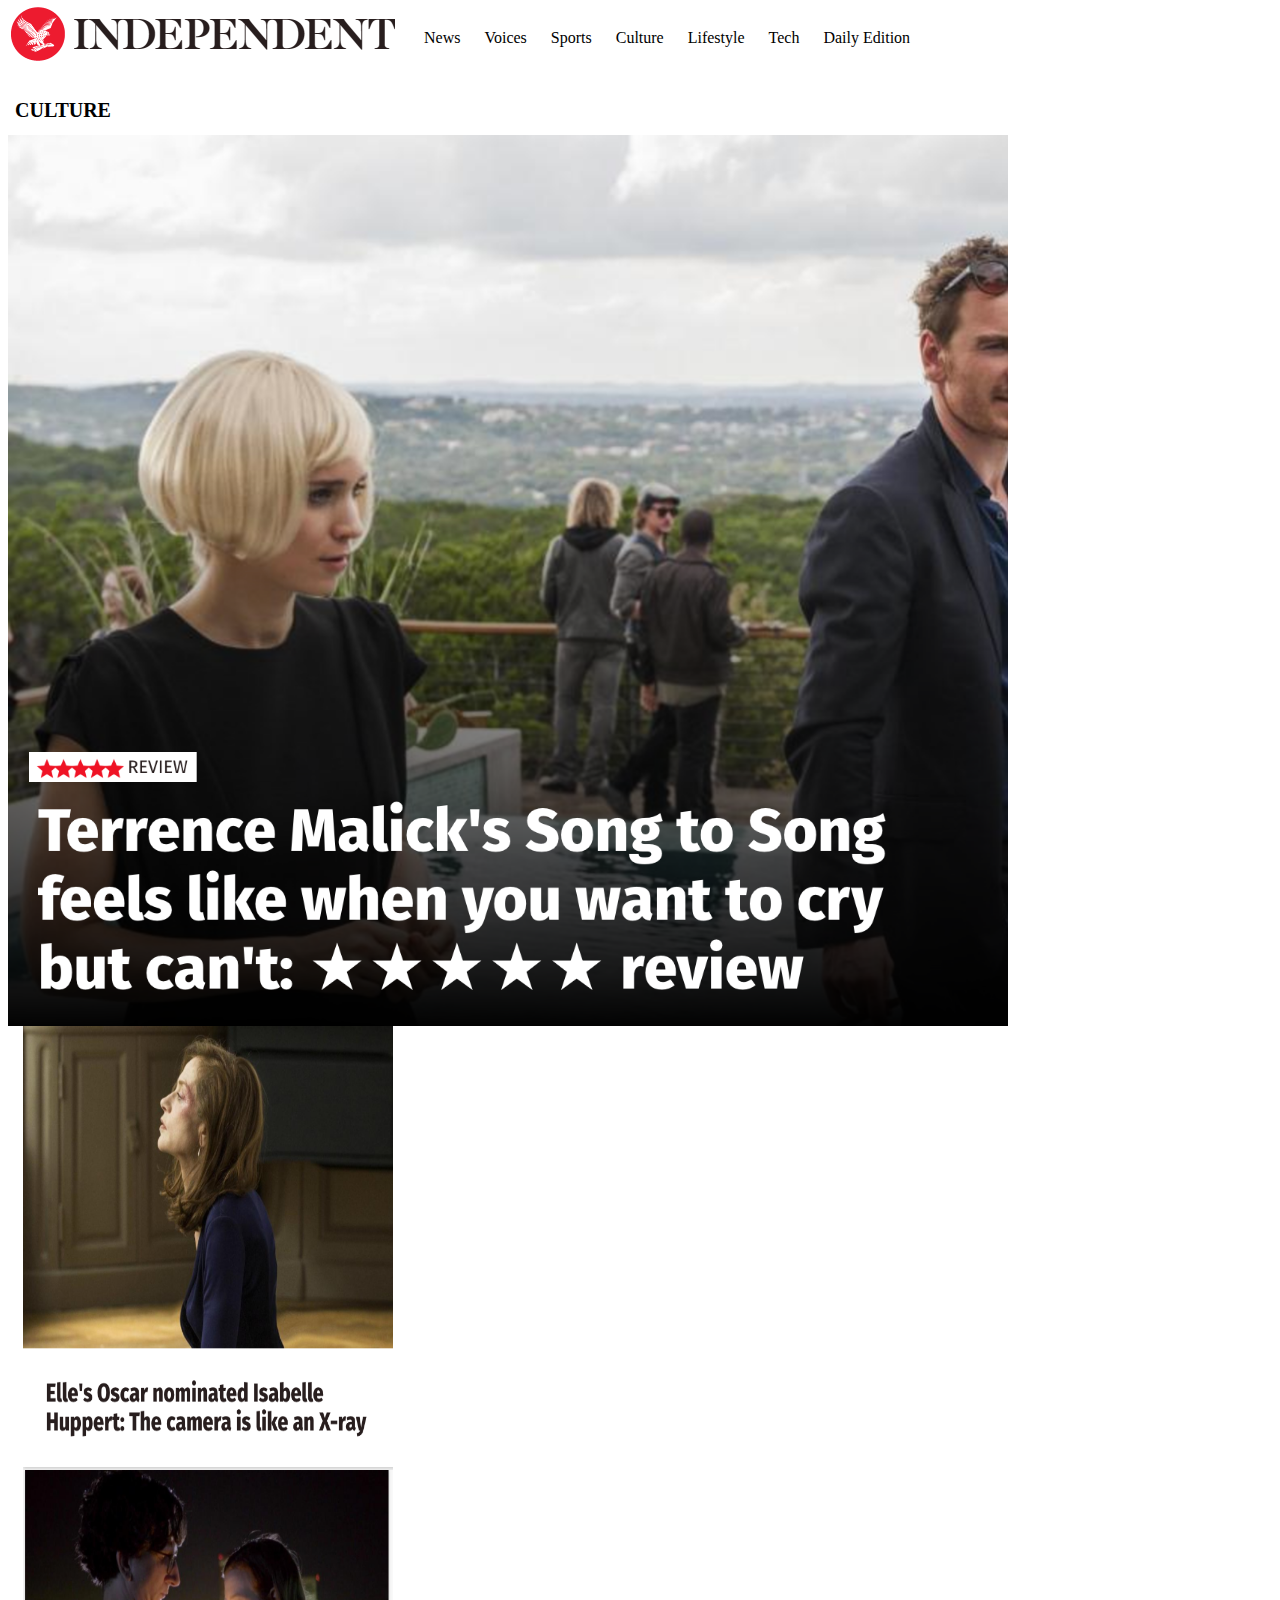
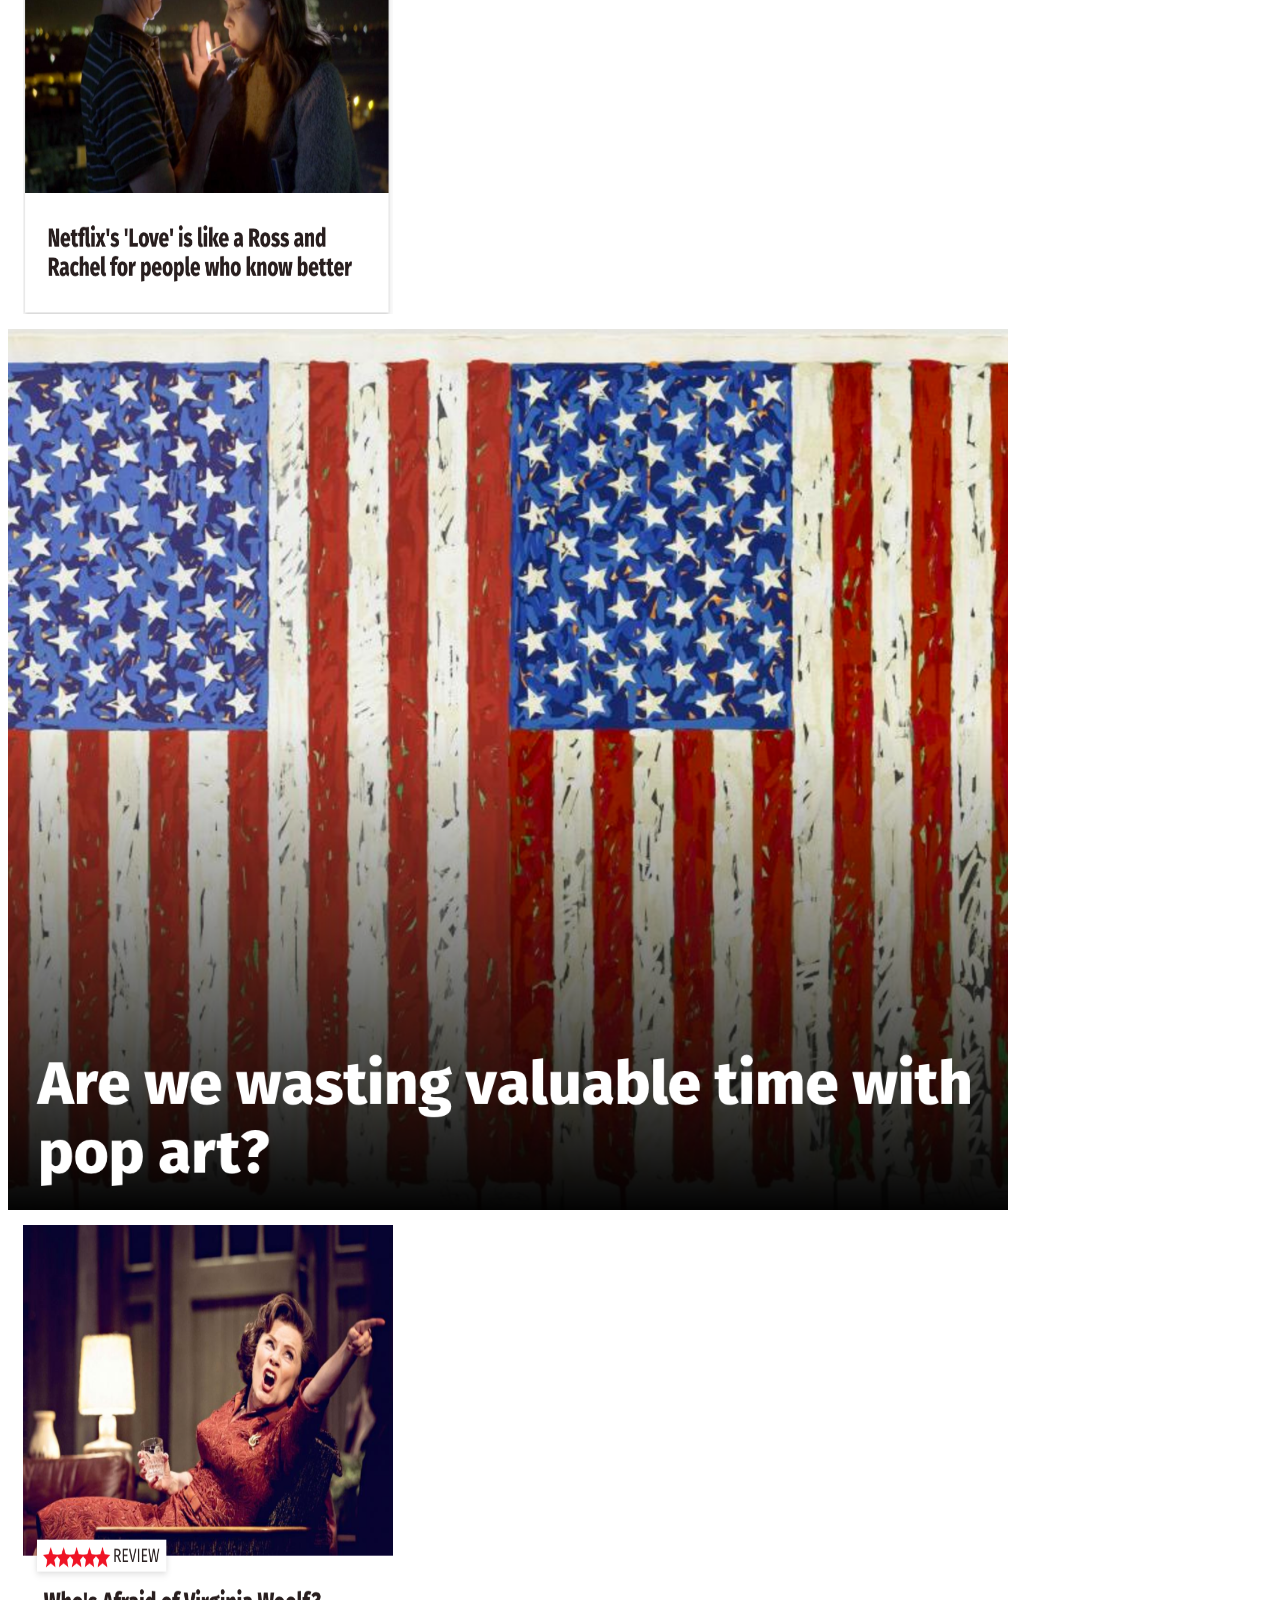
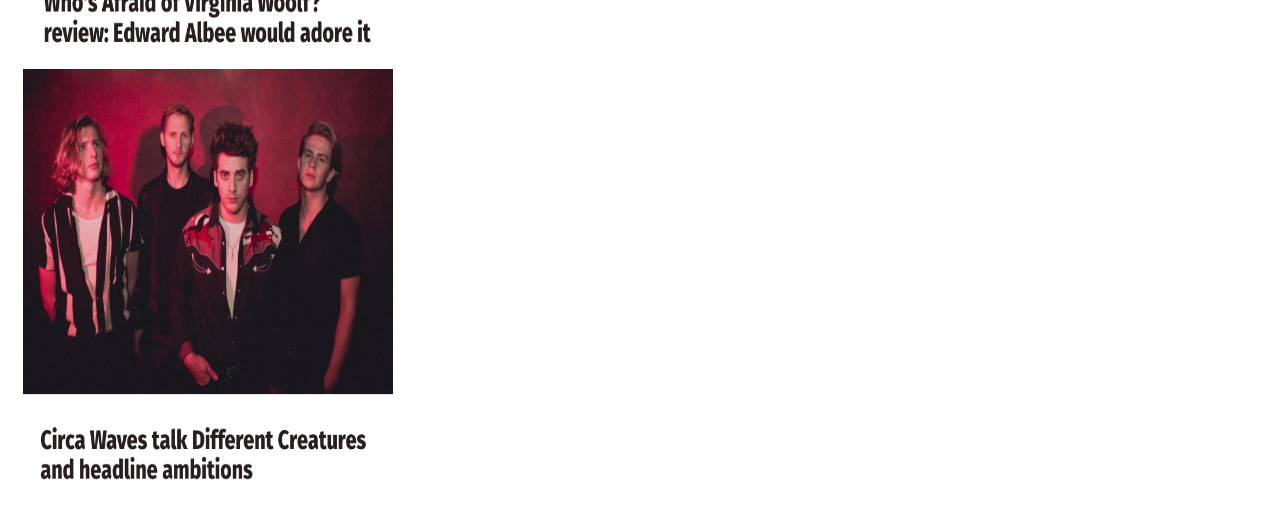
<file: culture.html>
<html>
  <head>
    <meta name="viewport" content="width=device-width, initial-scale=1">
    <link href= "reset.css" type="text/css" rel="stylesheet">
    <link href= "style.css" type="text/css" rel="stylesheet">
    <title> The Independent </title>
  </head>
  <body>
    <header> 
      <div id="nav">
        <img src="logo.png" id="navimage">
        <ul>
          <li> <a href="http://www.independent.co.uk/us">News</a>  </li>
          <li> <a href="http://www.independent.co.uk/voices">Voices </a></li>
          <li> <a href="http://www.independent.co.uk/sport/us-sport"> Sports</a></li>
          <li> <a href="index-2.html"> Culture </a></li>
          <li> <a href="http://www.independent.co.uk/life-style">Lifestyle</a></li>
          <li> <a href="http://www.independent.co.uk/life-style/gadgets-and-tech"> Tech </a></li>
          <li> <a href="http://www.independent.co.uk/marketing/apps"> Daily Edition</a></li>
        </ul>
      </div>
    </header>
    <div class="text">
      <p>
        CULTURE
      </p>
    </div>
    <div class="images">
      <a href="http://www.independent.co.uk/arts-entertainment/films/reviews/terrence-malick-song-to-song-review-2017-ryan-gosling-rooney-mara-michael-fassbender-natalie-portman-a7624316.html"><img src="culture%20img1.png" id="article6"></a>
      <div class="container">
        <a href="http://www.independent.co.uk/arts-entertainment/films/features/elle-isabelle-huppert-oscar-nominated-paul-verheven-basic-instinct-a7619376.html"><img src="culture%20img2.png" id="article7"></a>
        <a href="http://www.independent.co.uk/arts-entertainment/tv/reviews/netflix-love-season-2-episode-1-review-release-date-gillian-jacobs-paul-rust-judd-apatow-a7622361.html"> <img src= "culture%20img3.png" id="article8"></a>
      </div>
    <a href="http://www.independent.co.uk/arts-entertainment/art/features/the-american-dream-pop-to-the-present-british-museum-print-room-exhibition-pop-art-elgin-marbles-a7614331.html"> <img src= culture%20img4.png id="article9"></a>
      <div class="container">
        <a href="virginia%20wolf%20article.html"><img src="culture%20img5.png" id="article10"> </a>
        <a href="http://www.independent.co.uk/arts-entertainment/music/features/circa-waves-interview-different-creatures-album-tour-dates-reading-festival-kieran-shudall-joe-a7622141.html"><img src= "culture%20img6.png" id="article11"></a>
      </div>
</file>
<file: style.css>
header {
  text-align: left;
  color: black;
}

ul {
  padding: 30px;
  background: #ffffff;
  margin-top: 0px
}

li {
  display: inline;
  padding: 0px 10px 0px 10px;
}

p {
  font-size: 20px;
  margin-top: 20px;
}

#navimage {
  float: left
}

#nav {
  width: 100%;
  height: 320px;
  position: fixed;
  top:0;
}

#article1 {
  float: left;
  height: 595px;
  width: 943px;
}

#article4 {
  height: 595px;
  width:460px;
  margin-left: 15px;
}

#article3 {
  float: left;
  height: 900px;
  width: 943px;
  margin-top: 15px;
}

#article2 {
  width: 460px;
  height: 610px;
  margin-top: 15px;
  margin-left: 15px;
}

#article5 {
  width: 370px;
  height: 275px;
  margin-top: 15px;
  margin-left: 50px;
}

#article6 {
  width: 1000px;
}

#article7 {
  width: 370px;
  height: 444px;
}

#article8 {
  width: 370px;
  height: 444px;
}

.container {
  width: 370px;
  display: inline-block;
  margin-left: 15px;
}

#article9 {
  width: 1000px;
  margin-top: 15px;
}

#article10 {
  width: 370px;
  height: 444px;
  margin-top: 15px;
}

#article11 {
  width: 370px;
  height: 444px;
}

#whoisafraid {
  width: 900px;
  height: 800px;
  display: block;
  margin: auto;
  margin-top: 15px;
}

.images {
  padding: 15px 8px 15px 8px;
}

.text {
  margin-top: 100px;
  font-weight: bold;
  font-size: 50px;
  padding-left: 15px;
}

#articletext{
  margin-left: auto;
  margin-right: auto;
  width: 50em;
  text-align: left;
  margin-top: 50px;
  margin-bottom: 30px;
}

h1 {
  margin-top: 50px;
  font-size: 50px;
  text-align: center;
  font-weight: bold;
}

h3 {
  font-size: 20px;
  margin-top: 10px;
  text-align: center
}

h4 {
  text-align:center;
  color: grey;
}

h6 {
  margin-top: 15px;
  text-align: center;
}

a:link{
  color: black;
  text-decoration: none
}

a:active{
  color: red;
  text-decoration: none
}

a:visited{
  color: black;
  text-decoration: none;
}

a:hover{
  color: red;
  text-decoration: none;
  cursor: pointer
}
</file>
